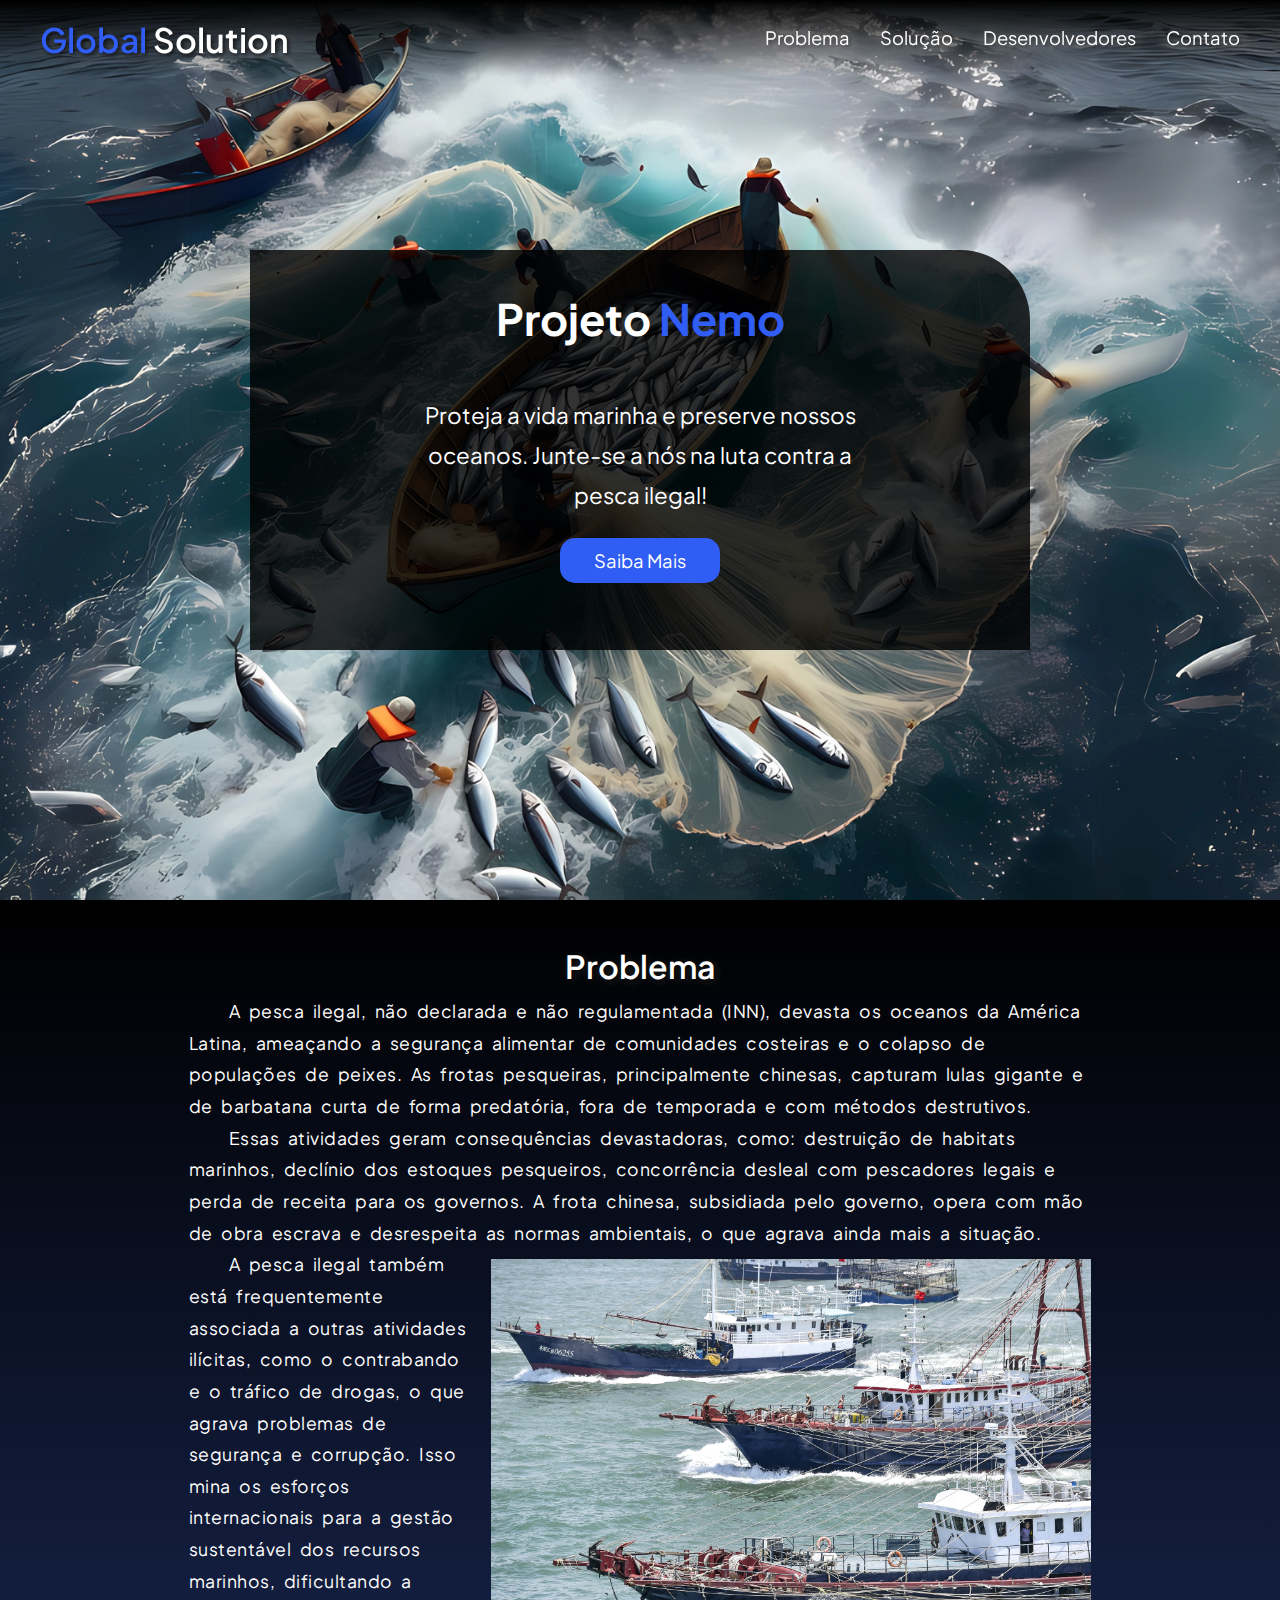
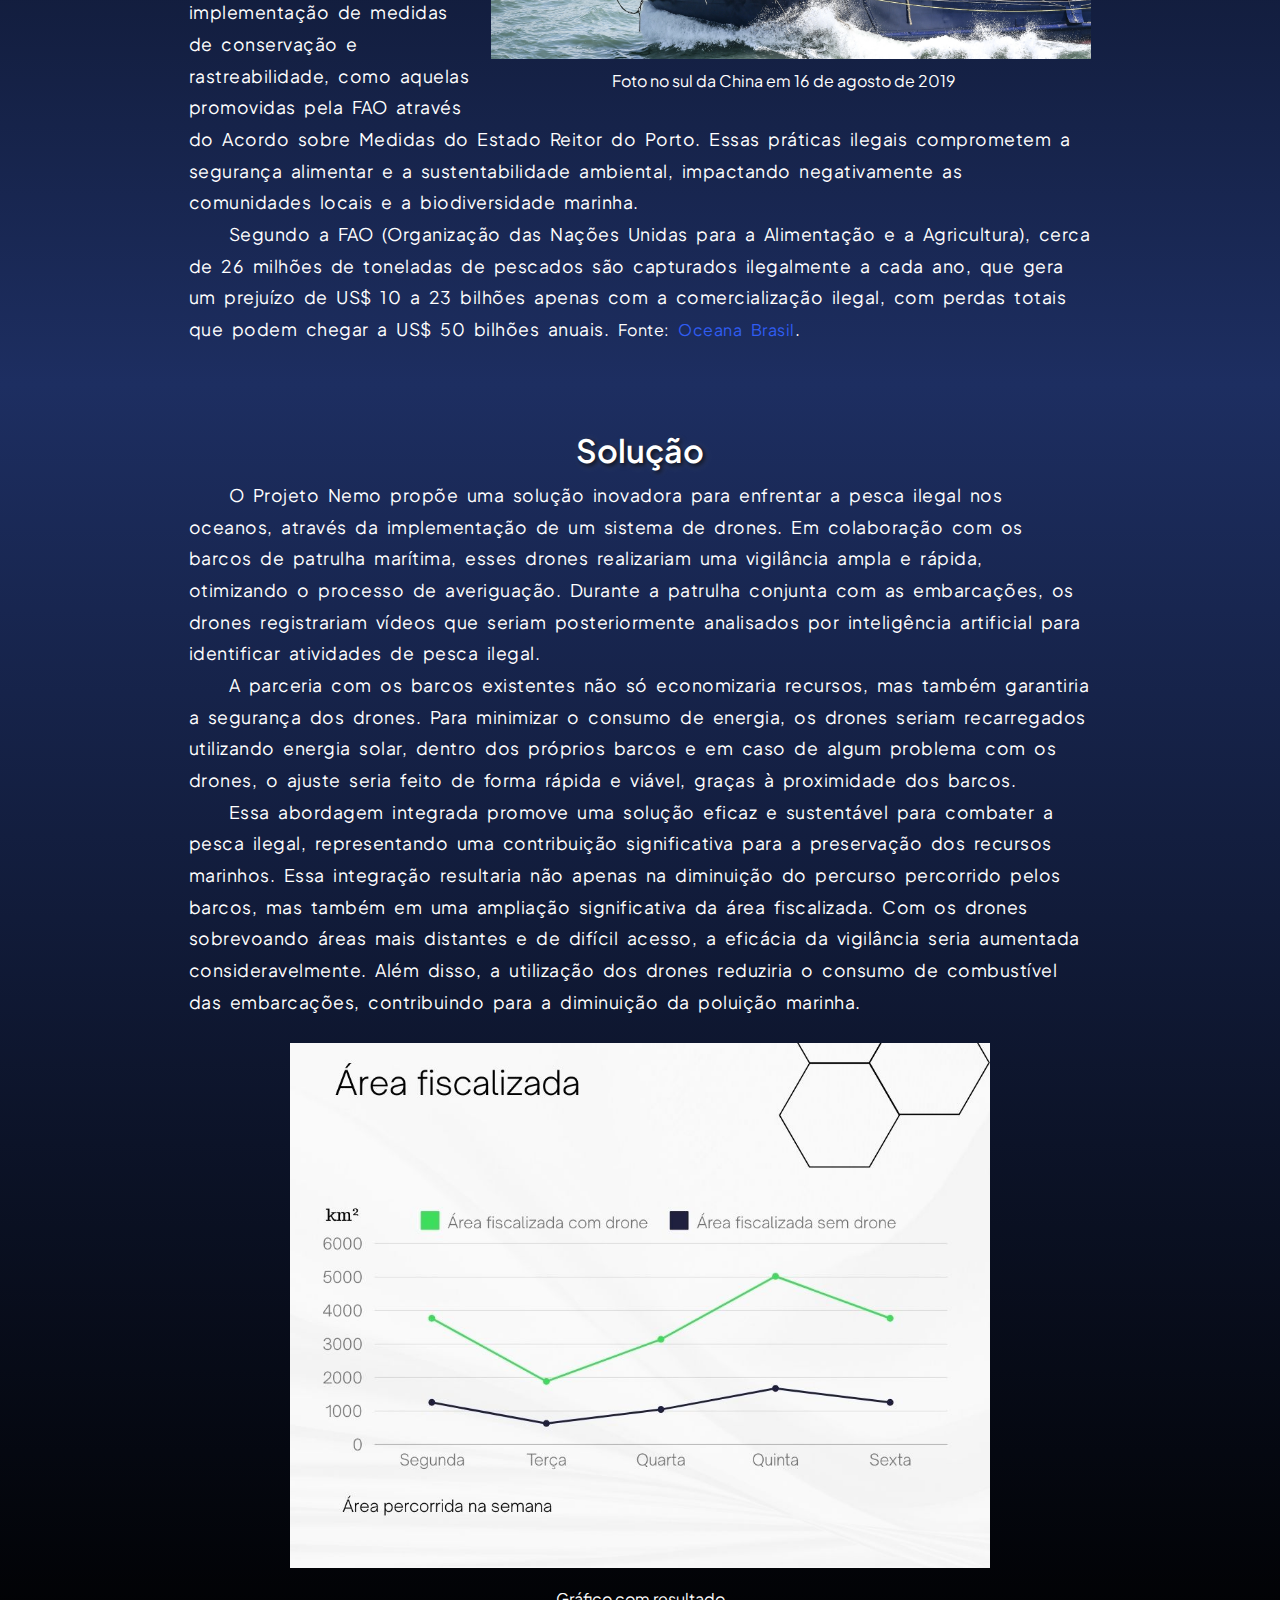
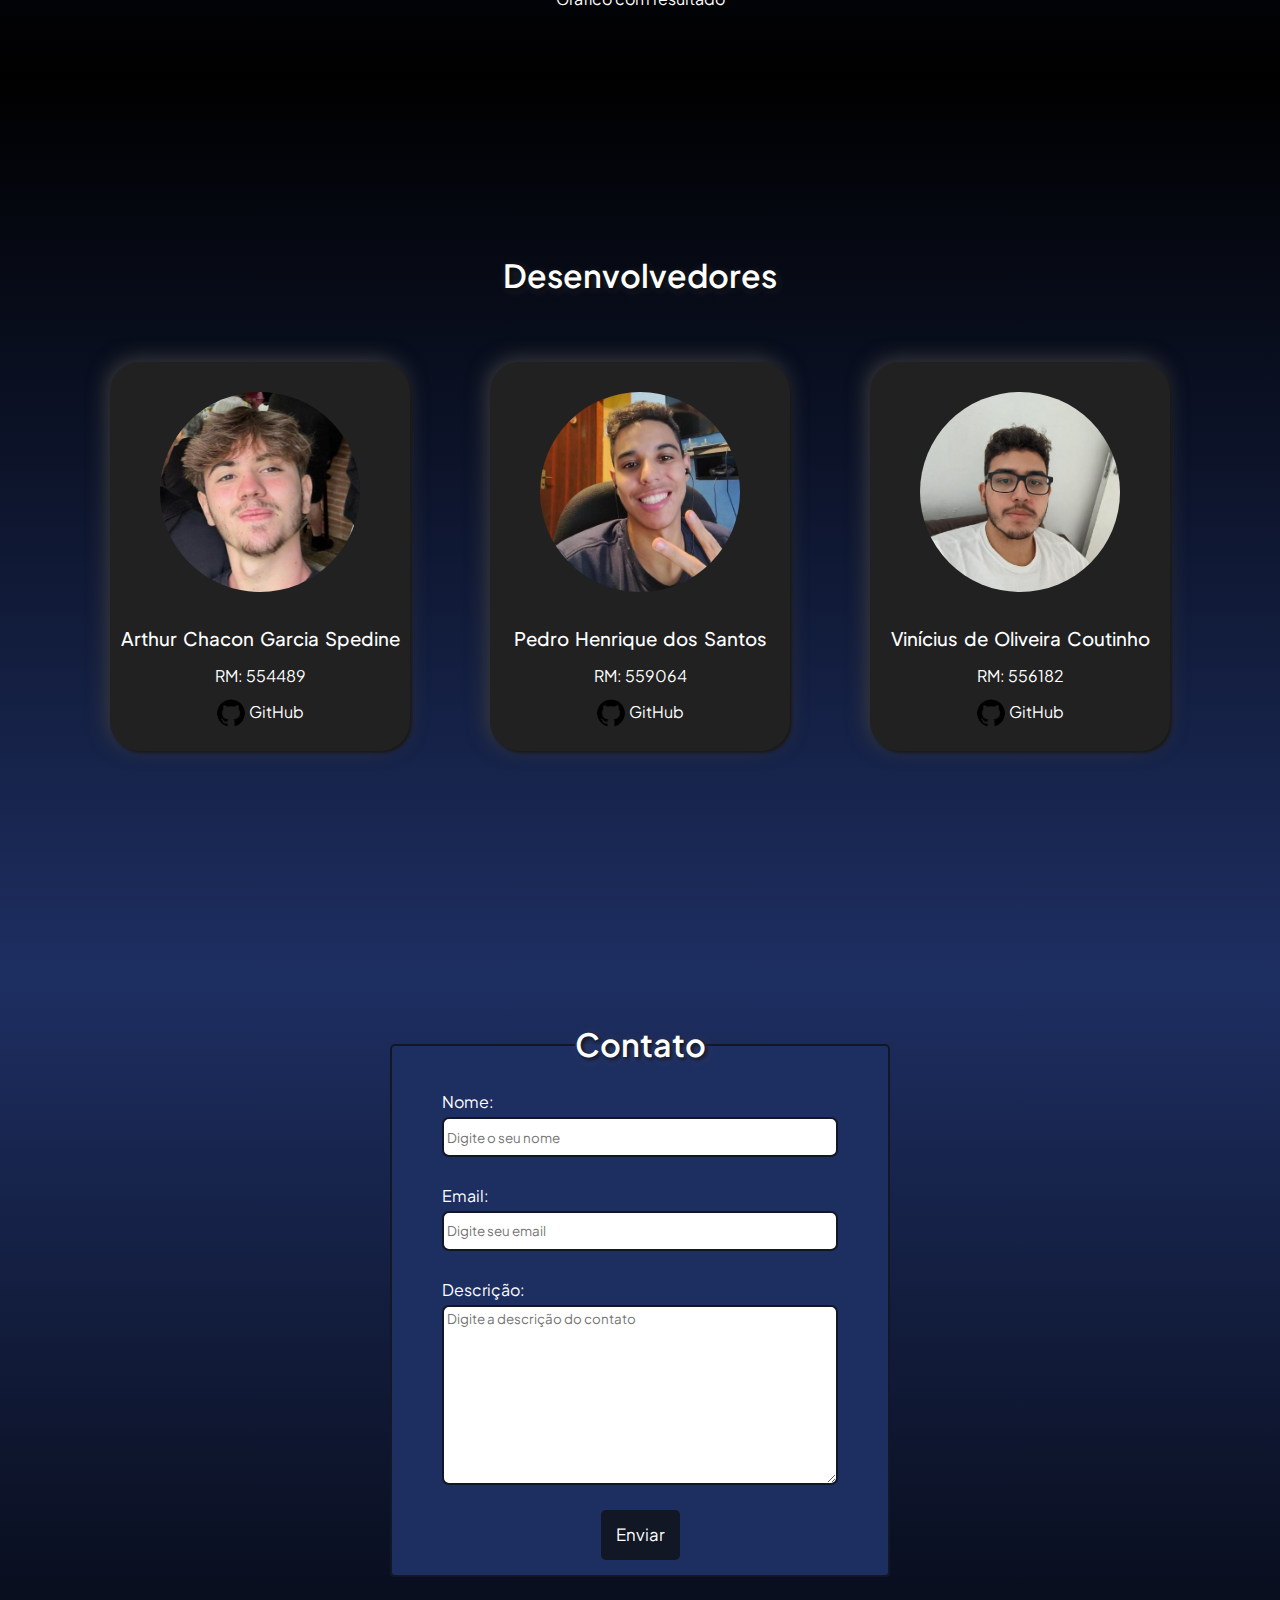
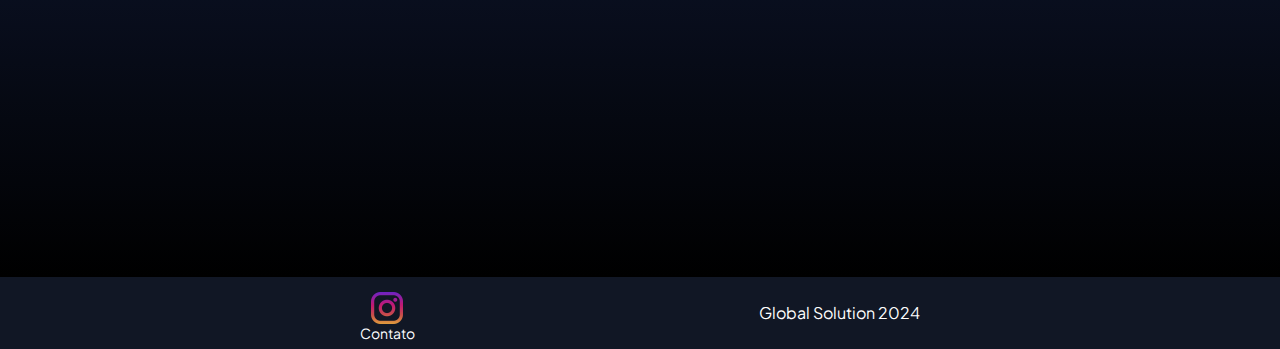
<file: index.html>
<!DOCTYPE html>
<html lang="pt-BR">

<head>
    <meta charset="UTF-8">
    <meta name="viewport" content="width=device-width, initial-scale=1.0">
    <title>Projeto Nemo</title>
    <link rel="stylesheet" href="css/styles.css">
    <script src="js/script.js" defer></script>
    <link rel="shortcut icon" href="image/icone.ico" type="image/x-icon">
</head>

<body>
    <header>
        <h1><a href="#"><span>Global</span> Solution</a></h1>
        <nav class="menu">
            <ul>
                <li><a href="#problema">Problema</a></li>
                <li><a href="#solucao">Solução</a></li>
                <li><a href="#desenvolvedores">Desenvolvedores</a></li>
                <li><a href="#contato">Contato</a></li>
            </ul>
        </nav>
        <div class="menu_mobile">
            <label class="menu__btn" id="menuButton" onclick="showMenu()">
                <span></span>
            </label>
            <ul class="menu__box" id="menuBox">
                <li><a href="#problema" class="menu__item">Problema</a></li>
                <li><a href="#solucao" class="menu__item">Solução</a></li>
                <li><a href="#desenvolvedores" class="menu__item">Desenvolvedores</a></li>
                <li><a href="#contato" class="menu__item">Contato</a></li>
            </ul>
        </div>
    </header>
    <main>
        <div id="principal">
            <div class="conteudo">
                <h1>Projeto <span>Nemo</span></h1>
                <div>
                    Proteja a vida marinha e preserve nossos oceanos. Junte-se a nós na luta contra a pesca ilegal!
                    <button onclick="document.getElementById('problema').scrollIntoView({ behavior: 'smooth' });">Saiba
                        Mais</button>
                </div>
            </div>
        </div>

        <div id="problema">
            <div class="container">
                <h2>Problema</h2>
                <div class="conteudo">
                    <div class="box">
                        <p>A pesca ilegal, não declarada e não regulamentada (INN), devasta os oceanos da América Latina, ameaçando a segurança alimentar de comunidades costeiras e o colapso de populações de peixes. As frotas pesqueiras, principalmente chinesas, capturam lulas gigante e de barbatana curta de forma predatória, fora de temporada e com métodos destrutivos.</p>
                        <p>Essas atividades geram consequências devastadoras, como: destruição de habitats marinhos, declínio dos estoques pesqueiros, concorrência desleal com pescadores legais e perda de receita para os governos. A frota chinesa, subsidiada pelo governo, opera com mão de obra escrava e desrespeita as normas ambientais, o que agrava ainda mais a situação.</p>
                    </div>
                    <div class="box">
                        <div class="img">
                            <img src="image/pesca_chinesa.jpg"
                                alt="Centenas de barcos pesqueiros partem para pescar na cidade de Yangjiang, província de Guangzhou, no sul da China, em 16 de agosto de 2019. (Foto: Chen Jimin/ImagineChina via AFP)">
                            Foto no sul da China em 16 de agosto de 2019
                        </div>
                        <p>A pesca ilegal também está frequentemente associada a outras atividades ilícitas, como o contrabando e o tráfico de drogas, o que agrava problemas de segurança e corrupção. Isso mina os esforços internacionais para a gestão sustentável dos recursos marinhos, dificultando a implementação de medidas de conservação e rastreabilidade, como aquelas promovidas pela FAO através do Acordo sobre Medidas do Estado Reitor do Porto. Essas práticas ilegais comprometem a segurança alimentar e a sustentabilidade ambiental, impactando negativamente as comunidades locais e a biodiversidade marinha.</p>
                        <p>Segundo a FAO (Organização das Nações Unidas para a Alimentação e a Agricultura), cerca de 26 milhões de toneladas de pescados são capturados ilegalmente a cada ano, que gera um prejuízo de US$ 10 a 23 bilhões apenas com a comercialização ilegal, com perdas totais que podem chegar a US$ 50 bilhões anuais.<span> Fonte: <a href="https://brasil.oceana.org/comunicados/com-politica-nacional-pesqueira-fragil-brasil-e-terra-prospera-para-a-pesca-ilegal/" target="_blank">Oceana Brasil</a></span>.</p>

                    </div>
                </div>
            </div>
        </div>

        <div id="solucao">
            <div class="container">
                <h2>Solução</h2>
                <div class="conteudo">
                    <div class="texto">
                        <p>O Projeto Nemo propõe uma solução inovadora para enfrentar a pesca ilegal nos oceanos, através da implementação de um sistema de drones. Em colaboração com os barcos de patrulha marítima, esses drones realizariam uma vigilância ampla e rápida, otimizando o processo de averiguação. Durante a patrulha conjunta com as embarcações, os drones registrariam vídeos que seriam posteriormente analisados por inteligência artificial para identificar atividades de pesca ilegal.</p>
                        <p>A parceria com os barcos existentes não só economizaria recursos, mas também garantiria a segurança dos drones. Para minimizar o consumo de energia, os drones seriam recarregados utilizando energia solar, dentro dos próprios barcos e em caso de algum problema com os drones, o ajuste seria feito de forma rápida e viável, graças à proximidade dos barcos.</p>
                        <p>Essa abordagem integrada promove uma solução eficaz e sustentável para combater a pesca ilegal, representando uma contribuição significativa para a preservação dos recursos marinhos. Essa integração resultaria não apenas na diminuição do percurso percorrido pelos barcos, mas também em uma ampliação significativa da área fiscalizada. Com os drones sobrevoando áreas mais distantes e de difícil acesso, a eficácia da vigilância seria aumentada consideravelmente. Além disso, a utilização dos drones reduziria o consumo de combustível das embarcações, contribuindo para a diminuição da poluição marinha.</p>
                    </div>
                    <div class="imagem">
                        <img src="image/GraficoAreaFiscalizada.jpg" alt="">
                        Gráfico com resultado
                    </div>
                </div>
            </div>
        </div>

        <div id="desenvolvedores">
            <div class="container">
                <h2>Desenvolvedores</h2>
                <div class="conteudo">
                    <div class="card">
                        <img src="image/dev/arthur.png" alt="">
                        <div class="texto">
                            <h3>Arthur Chacon Garcia Spedine</h3>
                            <blockquote>RM: 554489</blockquote>
                            <div class="github">
                                <a href="https://github.com/arthurspedine" target="_blank">
                                    <img src="image/github_logo.png" alt="Logo GitHub">
                                    GitHub</a>
                            </div>
                        </div>
                    </div>

                    <div class="card">
                        <img src="image/dev/pedro.jpeg" alt="">
                        <div class="texto">
                            <h3>Pedro Henrique dos Santos</h3>
                            <blockquote>RM: 559064</blockquote>
                            <div class="github">
                                <a href="https://github.com/Pedro-Henrique3216" target="_blank">
                                    <img src="image/github_logo.png" alt="Logo GitHub">
                                    GitHub</a>
                            </div>
                        </div>
                    </div>

                    <div class="card">
                        <img src="image/dev/vinicius.png" alt="">
                        <div class="texto">
                            <h3>Vinícius de Oliveira Coutinho</h3>
                            <blockquote>RM: 556182</blockquote>
                            <div class="github">
                                <a href="https://github.com/ViniOC" target="_blank">
                                    <img src="image/github_logo.png" alt="Logo GitHub">
                                    GitHub</a>
                            </div>
                        </div>
                    </div>

                </div>
            </div>
        </div>

        <div id="contato">
            <div class="container">
                <div class="conteudo">
                    <form action="index.html" id="formulario">
                        <fieldset>
                            <legend>Contato</legend>
                            <div class="input">
                                <label for="idnome">Nome:</label>
                                <input type="text" name="nome" id="idnome" placeholder="Digite o seu nome">
                                <p>padrao</p>
                            </div>

                            <div class="input">
                                <label for="idemail">Email:</label>
                                <input type="email" name="senha" id="idemail" placeholder="Digite seu email">
                                <p>padrao</p>
                            </div>
                            
                            <div class="input">
                                <label for="descricao">Descrição:</label>
                                <textarea name="desc" id="descricao" cols="30" rows="10" maxlength="500" placeholder="Digite a descrição do contato"></textarea>
                                <p>padrao</p>
                            </div>

                            <button type="submit">Enviar</button>
                        </fieldset>
                    </form>
                </div>
            </div>
        </div>
    </main>
    <footer>
        <div>
            <p>Contato</p>
            <a href="https://www.instagram.com/projeto_nemo_gs/" target="_blank"><img src="image/instagram.png" alt="Logo Instagram"></a>
        </div>
        <p>Global Solution 2024</p>
    </footer>
</body>

</html>
</file>
<file: css/styles.css>
@import url("https://fonts.googleapis.com/css2?family=Plus+Jakarta+Sans:ital,wght@0,200..800;1,200..800&display=swap");

* {
  margin: 0;
  padding: 0;
  box-sizing: border-box;
  font-family: "Plus Jakarta Sans", sans-serif;
  list-style: none;
  scroll-behavior: smooth;
  text-decoration: none;

  color: #fff;

  transition: all 0.45s ease;
}

body::-webkit-scrollbar {
  background-color: #1d2e61;
  width: 8px;
}

body::-webkit-scrollbar-thumb {
  border-radius: 10px;
  background-color: #305df3;
}

body {
  display: flex;
  flex-direction: column;
  flex-grow: 1;
  overflow-x: hidden;
  line-height: 1.8;
}

span {
  color: #305df3;
}

/* HEADER */

header {
  min-height: 40px;
  width: 100%;
  display: flex;
  justify-content: space-between;
  align-items: center;
  padding: 15px 40px;
  font-size: 1.15rem;
  max-height: 76px;
  position: fixed;
  background: linear-gradient(to bottom, #000, transparent);
}

header h1 a {
  color: white;
  font-size: 2.1rem;
  font-weight: 600;
  text-shadow: 2px 2px 5px rgba(0, 0, 0, 0.9),
    2px 2px 10px rgba(255, 255, 255, 0.2);
}

nav ul {
  display: flex;
  gap: 30px;
}

nav ul li a {
  cursor: pointer;
  color: #fff;
  text-shadow: 2px 2px 5px rgba(0, 0, 0, 0.9),
    2px 2px 10px rgba(255, 255, 255, 0.7);
}

/* MENU HAMBURGUER */
.menu_mobile {
  display: none;
  align-items: center;
  margin: 32px 15px 0 0;
}

#menuButton {
  width: 26px;
  height: 26px;
  cursor: pointer;
  z-index: 1;
  margin-right: -15px;
}

#menuButton>span,
#menuButton>span::before,
#menuButton>span::after {
  display: block;
  position: relative;
  width: 100%;
  height: 3px;
  background-color: #ffffff;
  transition-duration: 0.25s;
}

#menuButton>span::before,
#menuButton>span::after {
  content: "";
  position: absolute;
}

#menuButton>span::before {
  top: -8px;
}

#menuButton>span::after {
  top: 8px;
}

.menu__box {
  display: block;
  position: fixed;
  top: 70px;
  right: -100%;
  margin-right: 40px;
  width: auto;
  height: auto;
  background-color: black;
  box-shadow: 2px 2px 6px rgba(0, 0, 0, 0.4);
  transition-duration: 0.25s;
}

.menu__item {
  display: block;
  margin-bottom: 1px;
  padding: 12px 24px;
  color: #333;
  font-size: 20px;
  font-weight: 600;
  text-decoration: none;
  transition-duration: 0.25s;
  background-color: #375098;
  color: #fff;
}

.menu__item:hover {
  background-color: #243974;
}

.menu_open #menuButton>span {
  transform: rotate(-45deg);
}

.menu_open #menuButton>span::before {
  top: 0;
  transform: rotate(0deg);
}

.menu_open #menuButton>span::after {
  top: 0;
  transform: rotate(-90deg);
}

.menu_open #menuBox {
  right: 0 !important;
}

/* MAIN */

main>div {
  min-height: 100vh;
  width: 100%;

  padding: 3% 4%;
  text-align: center;
}

main>div h2, fieldset legend {
  font-size: 2rem;
  font-weight: 600;
  text-shadow: 2px 2px 5px rgba(0, 0, 0, 0.9),
    2px 2px 10px rgba(255, 255, 255, 0.2);
}

main>div p {
  font-size: 1.1rem;
  font-weight: 400;

  text-align: left;
  text-indent: 40px;
  word-spacing: 5px;
  letter-spacing: 0.5px;
}

/* PRINCIPAL */

#principal {
  background: url("/image/bg.jpg") center center / cover no-repeat;
  display: flex;
  align-items: center;
  justify-content: center;
}

#principal .conteudo {
  background-color: rgba(000, 000, 000, 0.8);
  border-top-right-radius: 70px;
  max-width: 780px;
  height: 400px;

  padding: 30px 20px;
  color: #fff;

  display: flex;
  align-items: center;
  flex-direction: column;
}

#principal .conteudo h1 {
  font-size: 2.7rem;
}

#principal .conteudo div {
  display: flex;
  flex-direction: column;
  justify-content: space-between;
  align-items: center;
  padding: 5% 18%;
  font-size: 1.4rem;
  height: 100%;
}

#principal .conteudo div button {
  width: 160px;
  height: 45px;
  border: none;
  border-radius: 15px;
  background-color: #305df3;
  color: #fff;
  font-size: 1.15rem;

  cursor: pointer;
}

/* CORES */

#problema,
#solucao,
#desenvolvedores {
  display: flex;
  justify-content: center;
  align-items: center;
}

#problema,
#desenvolvedores {
  background: linear-gradient(to bottom, #000, #1d2e61);
}

#solucao, #contato {
  background: linear-gradient(to bottom, #1d2e61, #000);
}

/* PROBLEMA */

#problema .conteudo {
  display: flex;
  flex-direction: column;
  width: 80%;
  margin: 0 auto;
}

#problema .conteudo p span {
  color: #fff;
  font-size: 1rem;
}

#problema .conteudo p a {
  color: #305df3;
}

#problema .conteudo .box {
  padding: 0 20px;
  width: 100%;
}

#problema .conteudo .img {
  margin-top: 10px;
  width: auto;
  float: right;
  display: flex;
  flex-direction: column;
  text-align: center;
}

#problema .conteudo .img img {
  width: 600px;
  height: auto;
  margin: 0 0 8px 15px;
}

/* SOLUCAO */

#solucao .conteudo {
  display: flex;
  flex-direction: column;
  width: 80%;
  margin: 0 auto;
  padding: 0 20px;
}

#solucao .texto {
  width: 100%;
}

#solucao .imagem {
  width: 100%;
  display: flex;
  flex-direction: column;
  align-self: center;
  justify-content: center;
  gap: 17px;
  padding: 25px;
}

#solucao .imagem img {
  width: 700px;
  margin: auto;
}

#solucao .imagem p {
  font-size: 0.9rem;
  text-indent: 0;
  text-align: center;
  line-height: 0.9;
}

/* DESENVOLVEDORES */

#desenvolvedores .conteudo {
  display: grid;
  grid-template-columns: repeat(3, minmax(140px, 1fr));
  padding: 5% 0;
  margin: auto;
}

.card {
  /* CONFIG */
  width: 300px;
  height: 389px;
  border-radius: 30px;
  background: #212121;
  box-shadow: 2px 2px 3px rgb(25, 25, 25), -3px -3px 20px rgb(60, 60, 60);

  /* INFO */
  display: flex;
  flex-direction: column;
  align-items: center;
  gap: 30px;
  padding: 30px 0;
  margin: 0 40px;
}

.card img {
  border-radius: 50%;
  width: 200px;
  height: 200px;
}

.card .texto {
  text-align: center;
  display: flex;
  flex-direction: column;
  gap: 7px;
}

.card .texto h3 {
  word-spacing: 3px;
  font-weight: 500;
}

.github a {
  display: flex;
  align-items: center;
  justify-content: center;
  transition: color 0.2s ease, transform 0.2s ease;
  transform-origin: center;
  gap: 4px;
}

.github img {
  width: 28px;
  height: 28px;
}

/* CONTATO */
#contato .conteudo {
  width: 100%;
  margin: 0 auto;
}

#contato .conteudo fieldset {
  padding: 15px 0;
  width: 500px;
  height: 100%;
  display: block;
  margin: auto;
  border-radius: 5px;
  border: none;
  border: 2px solid #111725;
  background-color: #1d2e61;
}

#contato .conteudo fieldset .input {
  display: flex;
  flex-direction: column;
  width: 80%;
  margin: auto;
  margin-bottom: 15px;
  text-align: left;
}

fieldset .input input {
  padding: 3px;
  height: 40px;
  color: black;
  border-radius: 7px;
  outline: none;
  border: 2px solid #111725;
}

fieldset .input textarea {
  padding: 3px;
  border-radius: 7px;
  outline: none;
  color: black;
  border: 2px solid #111725;
}

fieldset button {
  border: none;
  height: 50px;
  padding: 5px 15px;
  background-color: #111725;
  border-radius: 5px;
  font-size: 1.05rem;
  cursor: pointer;
}

fieldset .input p {
  visibility: hidden;
  text-indent: 0;
  line-height: 0;
  margin-top: 10px;
  font-size: 0.875rem;
  color: red;
}

fieldset .erro input, fieldset .erro textarea {
  border: 1px solid red;
}

fieldset .erro p {
  visibility: visible;
}

input:focus, textarea:focus {
  border: none;
  border: 2px solid #305df3;
}

/* FOOTER */

footer {
  display: flex;
  flex-direction: row;
  align-items: center;
  justify-content: space-evenly;
  background-color: #111725;
  width: 100%;
  min-height: 50px;
  padding: 15px;
}

footer div {
  display: flex;
  flex-direction: column-reverse;
  align-items: center;
  justify-content: center;
}

footer div p {
  line-height: 1px;
  font-size: 0.875rem;
}

footer div img {
  width: 32px;
}

/* ANIMACOES */

.github a:hover {
  transform: scale(1.1);
  color: #405eb2;
}

@media screen and (max-width: 1200px) {
  .menu {
    display: none;
  }

  .menu_mobile {
    display: flex;
  }

  #principal {
    padding: 0;
  }

  #principal .conteudo {
    border-top-right-radius: 0;
    width: 100%;
    max-width: 100%;
  }


  #problema .conteudo .img {
    float: none;
    align-items: center;
    justify-content: center;
    font-size: 0.9rem;
    margin: 5px 0;
  }

  #problema .conteudo .img img {
    width: 500px;
    margin: 0;
  }

  #solucao .conteudo .imagem img {
    width: 500px;
  }

  #desenvolvedores .conteudo {
    grid-template-columns: repeat(2, minmax(140px, 1fr));
  }

  #desenvolvedores .conteudo .card:nth-child(3) {
    margin-top: 35px;
    grid-column: span 2;
    justify-self: center;
  }
}

@media screen and (max-width: 992px) {

  #problema .conteudo,
  #solucao .conteudo {
    width: 95%;
  }
}

@media screen and (max-width: 768px) {
  #principal .conteudo div {
    padding: 5% 10%;
  }

  #solucao .conteudo .imagem {
    padding: 17px 0;
  }

  #desenvolvedores .conteudo {
    grid-template-columns: repeat(1, minmax(140px, 1fr));
    gap: 40px;
  }

  #desenvolvedores .conteudo .card {
    justify-self: center;
  }

  #desenvolvedores .conteudo .card:nth-child(3) {
    margin: 0;
    grid-column: 1;
  }
}

@media screen and (max-width: 590px) {

  header {
    padding: 15px 25px;
  }

  main>div p {
    font-size: 1rem;
  }

  #problema .conteudo .box {
    padding: 0;
  }

  #problema .conteudo,
  #solucao .conteudo {
    width: 100%;
    padding: 0 15px;
  }

  #problema .conteudo .img img,
  #solucao .conteudo .imagem img {
    width: 340px;
  }

  #contato .conteudo fieldset { 
    width: 390px;
  }

  fieldset .input p {
    font-size: 0.875rem;
  }
}

@media screen and (max-width: 420px) {
  #principal .conteudo div {
    font-size: 1.3rem;
  }

  #principal .conteudo div button {
    font-size: 1.1rem;
  }

  #problema .conteudo, #solucao .conteudo {
    padding: 0;
  }

  #contato .conteudo fieldset { 
    width: 320px;
  }
}
</file>
